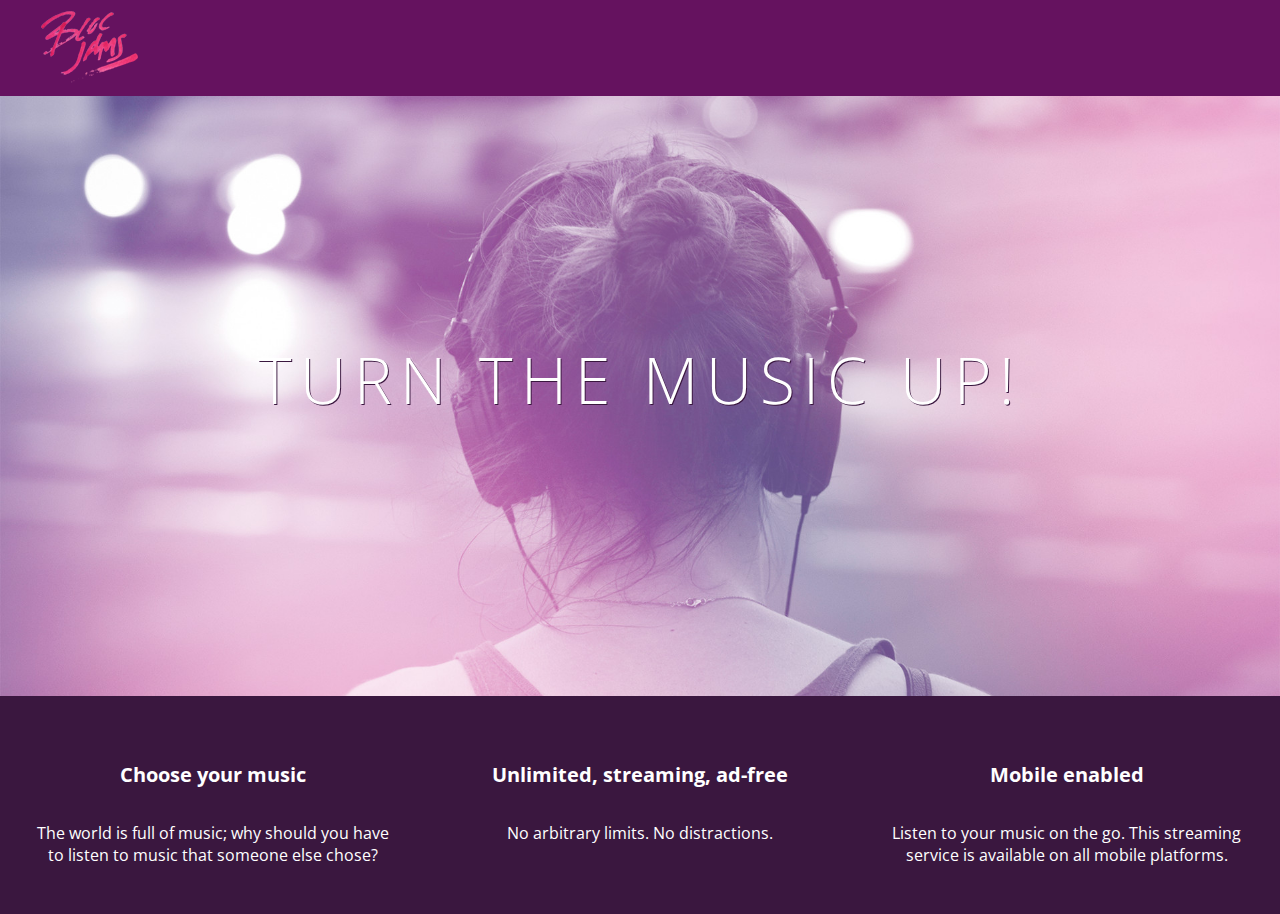
<file: checkpoint-foundation07-bloc-jams/index.html>
<!DOCTYPE html>

<html lang="en">

<head>
    <meta charset="utf-8">

    <title>Bloc Jams</title>
    <link rel="stylesheet" type="text/css" href="http://fonts.googleapis.com/css?family=Open+Sans:400,800,600,700,300">
    <link rel="stylesheet" type="text/css" href="http://code.ionicframework.com/ionicons/2.0.1/css/ionicons.min.css">
    <link rel="stylesheet" type="text/css" href="styles/normalize.css">
    <link rel="stylesheet" type="text/css" href="styles/main.css">

</head>

<body class="landing">
    <nav class="navbar">
        <!-- navigation bar -->
        <img src="assets/images/bloc_jams_logo.png" alt="bloc jams logo" class="logo" />
    </nav>

    <section class="hero-content">
        <!-- hero content -->

        <h1 class="hero-title">Turn the music up!</h1>
    </section>

    <section class="selling-points">
        <!-- selling points -->

        <div class="point">
            <span class="ion-music-note"></span>
            <h5 class="point-title">Choose your music</h5>
            <p class="point-description">The world is full of music; why should you have to listen to music that someone else chose?</p>
        </div>

        <div class="point">
            <span class="ion-radio-waves"></span>
            <h5 class="point-title">Unlimited, streaming, ad-free</h5>
            <p class="point-description">No arbitrary limits. No distractions.</p>
        </div>

        <div class="point">
            <span class="ion-iphone"></span>
            <h5 class="point-title">Mobile enabled</h5>
            <p class="point-description">Listen to your music on the go. This streaming service is available on all mobile platforms.</p>
        </div>
    </section>
</body>

</html>
</file>
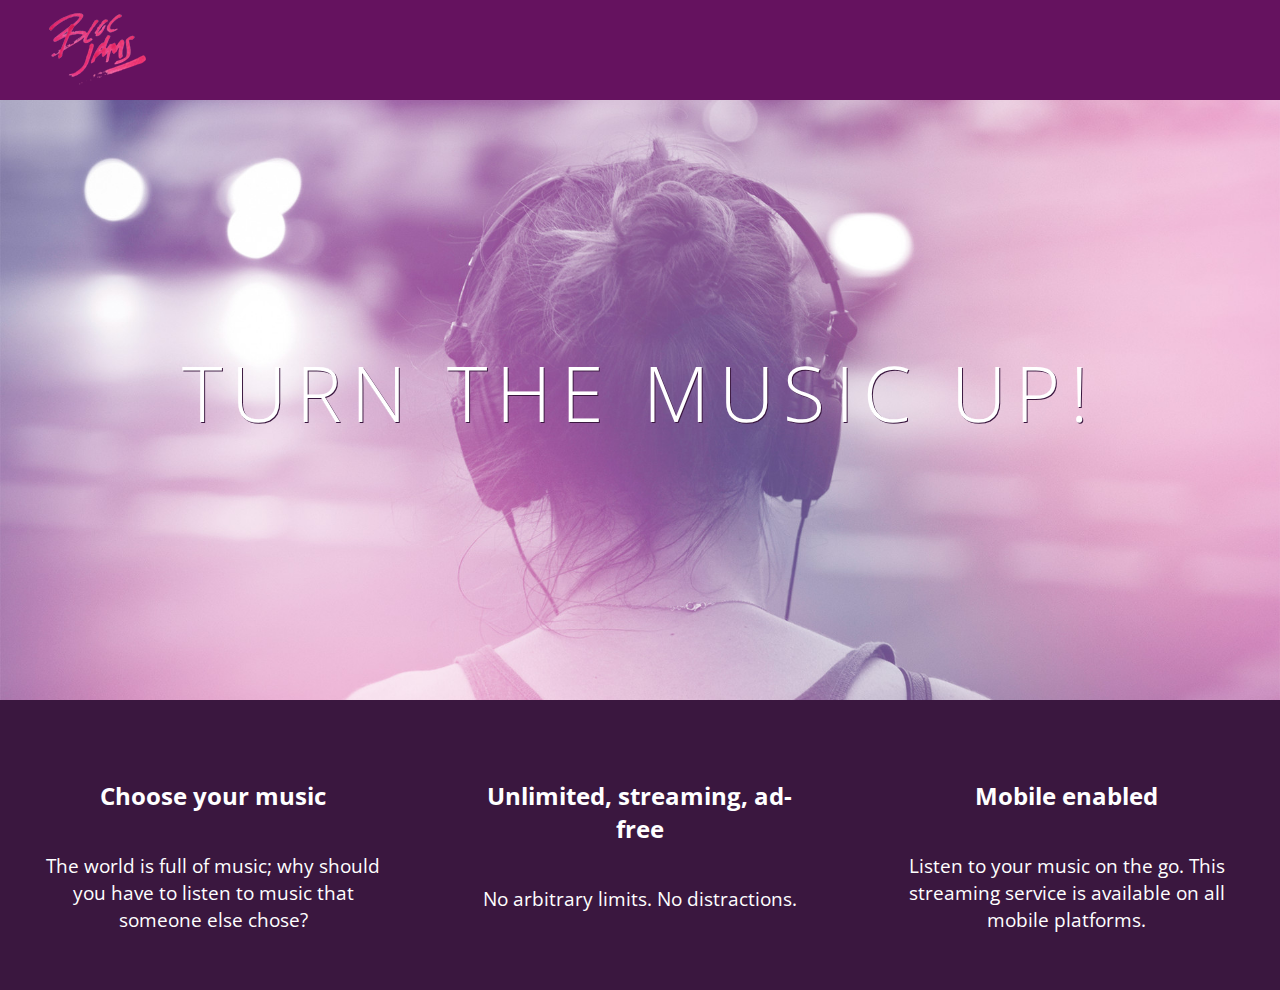
<file: checkpoint-foundation08-responsive-landing-page/index.html>
<!DOCTYPE html>

<html lang="en">

<head>
    <meta name="viewport" content="width=device-width, initial-scale=1">

    <title>Bloc Jams</title>
    <link rel="stylesheet" type="text/css" href="http://fonts.googleapis.com/css?family=Open+Sans:400,800,600,700,300">
    <link rel="stylesheet" type="text/css" href="http://code.ionicframework.com/ionicons/2.0.1/css/ionicons.min.css">
    <link rel="stylesheet" type="text/css" href="styles/normalize.css">
    <link rel="stylesheet" type="text/css" href="styles/main.css">
    <link rel="stylesheet" type="text/css" href="styles/landing.css">
    

</head>

<body class="landing">
    <nav class="navbar">
        <!-- navigation bar -->
        <img src="assets/images/bloc_jams_logo.png" alt="bloc jams logo" class="logo" />
    </nav>

    <section class="hero-content">
        <!-- hero content -->

        <h1 class="hero-title">Turn the music up!</h1>
    </section>

    <section class="selling-points">
       <section class="selling-points container clearfix">
        <!-- selling points -->

        <div class="point column third">
            <span class="ion-music-note"></span>
            <h5 class="point-title">Choose your music</h5>
            <p class="point-description">The world is full of music; why should you have to listen to music that someone else chose?</p>
        </div>

        <div class="point column third">
            <span class="ion-radio-waves"></span>
            <h5 class="point-title">Unlimited, streaming, ad-free</h5>
            <p class="point-description">No arbitrary limits. No distractions.</p>
        </div>

        <div class="point column third">
            <span class="ion-iphone"></span>
            <h5 class="point-title">Mobile enabled</h5>
            <p class="point-description">Listen to your music on the go. This streaming service is available on all mobile platforms.</p>
        </div>
        </section>
    </section>
</body>

</html>
</file>
<file: checkpoint-foundation07-bloc-jams/styles/main.css>
html {
     height: 100%; /* makes sure our HTML takes up 100% of the browser window */
 }
 
 body {
     font-family: 'Open Sans'; /* sets our font to the "Open Sans" typeface */
     color: white; /* sets the text color to white */
     min-height: 100%; /* says the height of the body must be, at minimum, 100% of the window */
 }
 
 body.landing {
     background-color: rgb(58,23,63); /* sets the background color to an RGB value (see below) */
 }

 body.landing {
     background-color: rgb(58,23,63);
 }
 
 .navbar {
     padding: 0.5rem;
     background-color: rgb(101,18,95);
 }
 
 .navbar .logo {
     position: relative; /* positioning will be explained in a resource */
     left: 2rem;
 }

 .hero-content {
     position: relative; /* positioning will be explained in a resource */
     min-height: 600px; /* hero content element must be _at least_ 600 pixels */
     background-image: url(../assets/images/bloc_jams_bg.jpg);
     background-repeat: no-repeat;
     background-position: center center;
     background-size: cover;
 }

 .hero-content .hero-title {
     position: absolute;             /* positioning will be explained in a resource */
     top: 40%;                       /* positioning will be explained in a resource */
     -webkit-transform: translateY(-50%);
     -moz-transform: translateY(-50%);
     -ms-transform: translateY(-50%);
     transform: translateY(-50%);
     width: 100%;                    /* makes sure the title inhabits the full width of its container */
     text-align: center;             /* aligns text in the horizontal center of the element */
     font-size: 4rem;                /* specifies the size of the font in root em units */
     font-weight: 300;               /* makes the font thinner or lighter weight */
     text-transform: uppercase;      /* transforms the text to be all uppercase lettering */
     letter-spacing: 0.5rem;         /* puts 0.5 root ems worth of space between each letter */
     text-shadow: 1px 1px 0px rgb(58,23,63); /* creates a shadow underneath the text for readability over the image */
 }

.selling-points {
     position: relative;
     display: table;
     width: 100%;
     -webkit-box-sizing: border-box;
     -moz-box-sizing: border-box;
     box-sizing: border-box; /* we'll explain this in a resource */
 }
 
 .point {
     display: table-cell;
     position: relative;
     width: 33.3%;
     padding: 2rem;
     text-align: center;
 }
 
 .point .point-title {
     font-size: 1.25rem;
 }
 
 .ion-music-note,
 .ion-radio-waves,
 .ion-iphone {
     color: rgb(233,50,117);
     font-size: 5rem;
 }
</file>
<file: checkpoint-foundation08-responsive-landing-page/styles/main.css>
*, *:before, *:after {
     -moz-box-sizing: border-box;
     -webkit-box-sizing: border-box;
     box-sizing: border-box;
 }

html {
     height: 100%; /* makes sure our HTML takes up 100% of the browser window */
 }
 
 body {
     font-family: 'Open Sans'; /* sets our font to the "Open Sans" typeface */
     color: white; /* sets the text color to white */
     min-height: 100%; /* says the height of the body must be, at minimum, 100% of the window */
 }
 
 body.landing {
     background-color: rgb(58,23,63);
 }
 
 .navbar {
     padding: 0.5rem;
     background-color: rgb(101,18,95);
 }
 
 .navbar .logo {
     position: relative; /* positioning will be explained in a resource */
     left: 2rem;
 }

 /* Medium and small screens (640px) */
 @media (min-width: 40rem) {
   /* Style information will go here */
      html { font-size: 112%; }
 }
 
 /* Large screens (1024px) */
 @media (min-width: 64rem) {
   /* Style information will go here */
      html { font-size: 120%; }
 }
</file>
<file: checkpoint-foundation08-responsive-landing-page/styles/landing.css>
body.landing {
     background-color: rgb(58,23,63);
 }
 
 .navbar {
     padding: 0.5rem;
     background-color: rgb(101,18,95);
 }
 
 .navbar .logo {
     position: relative; /* positioning will be explained in a resource */
     left: 2rem;
 }

 .hero-content {
     position: relative; /* positioning will be explained in a resource */
     min-height: 600px; /* hero content element must be _at least_ 600 pixels */
     background-image: url(../assets/images/bloc_jams_bg.jpg);
     background-repeat: no-repeat;
     background-position: center center;
     background-size: cover;
 }

 .hero-content .hero-title {
     position: absolute;             /* positioning will be explained in a resource */
     top: 40%;                       /* positioning will be explained in a resource */
     -webkit-transform: translateY(-50%);
     -moz-transform: translateY(-50%);
     -ms-transform: translateY(-50%);
     transform: translateY(-50%);
     width: 100%;                    /* makes sure the title inhabits the full width of its container */
     text-align: center;             /* aligns text in the horizontal center of the element */
     font-size: 4rem;                /* specifies the size of the font in root em units */
     font-weight: 300;               /* makes the font thinner or lighter weight */
     text-transform: uppercase;      /* transforms the text to be all uppercase lettering */
     letter-spacing: 0.5rem;         /* puts 0.5 root ems worth of space between each letter */
     text-shadow: 1px 1px 0px rgb(58,23,63); /* creates a shadow underneath the text for readability over the image */
 }

.selling-points {
     position: relative;
     display: table;
     width: 100%;
     -webkit-box-sizing: border-box;
     -moz-box-sizing: border-box;
 }
 
 .point {
     display: table-cell;
     position: relative;
     width: 33.3%;
     padding: 2rem;
     text-align: center;
 }
 
 .point .point-title {
     font-size: 1.25rem;
 }
 
 .ion-music-note,
 .ion-radio-waves,
 .ion-iphone {
     color: rgb(233,50,117);
     font-size: 5rem;
 }
</file>
